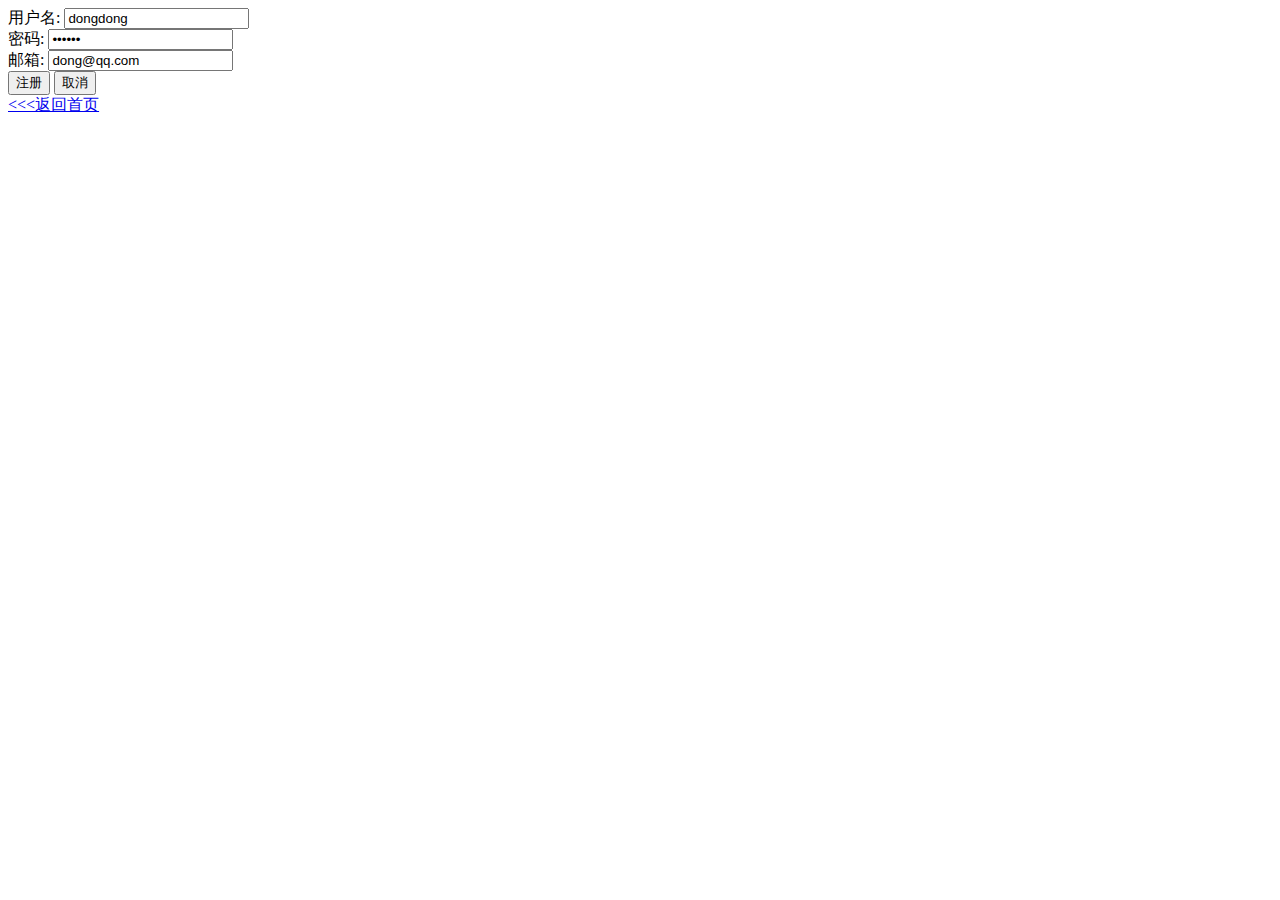
<file: register.html>
<!DOCTYPE html>
<html lang="en">
<head>
  <meta charset="UTF-8">
  <meta name="viewport" content="width=device-width, initial-scale=1.0">
  <meta http-equiv="X-UA-Compatible" content="ie=edge">
  <title>注册</title>
  <link rel="stylesheet" href="css/vali.css">
</head>
<body>
  <form id="register">
    用户名: <input id="txtName" name="uname" value="dongdong"/><br>
    密码: <input id="txtPwd" type="password" name="upwd" value="123456"/><br>
    邮箱: <input id="txtEmail" type="email" name="email" value="dong@qq.com"/><br>
    <input type="button" value="注册">
    <input type="reset" value="取消">
  </form>
  <a href="index.html">&lt;&lt;&lt;返回首页</a>
</body>
</html>
</file>
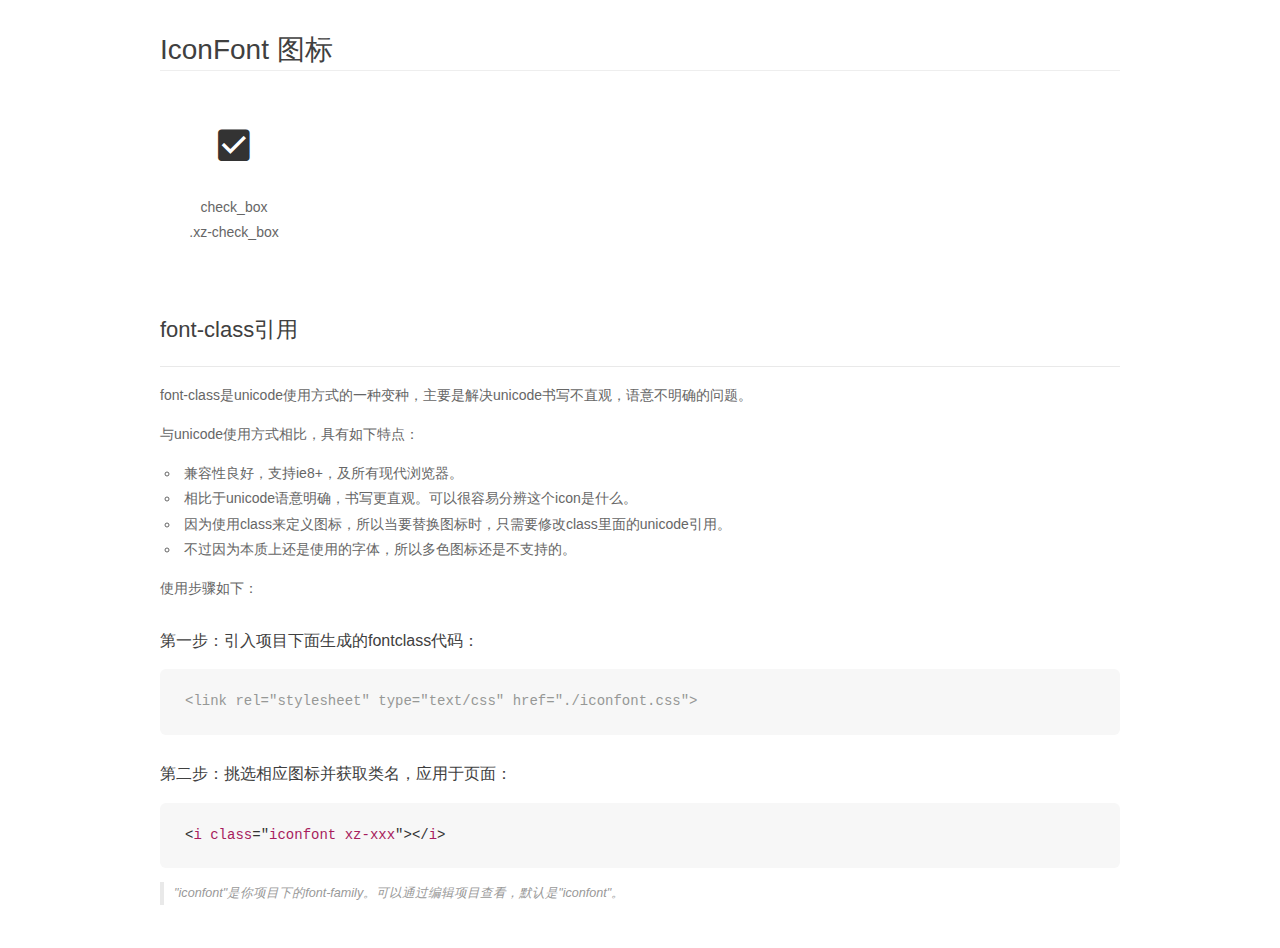
<file: font_xz/demo_fontclass.html>
<!DOCTYPE html>
<html>
<head>
    <meta charset="utf-8"/>
    <title>IconFont</title>
    <link rel="stylesheet" href="demo.css">
    <link rel="stylesheet" href="iconfont.css">
</head>
<body>
    <div class="main markdown">
        <h1>IconFont 图标</h1>
        <ul class="icon_lists clear">
            
                <li>
                <i class="icon iconfont xz-check_box"></i>
                    <div class="name">check_box</div>
                    <div class="fontclass">.xz-check_box</div>
                </li>
            
        </ul>

        <h2 id="font-class-">font-class引用</h2>
        <hr>

        <p>font-class是unicode使用方式的一种变种，主要是解决unicode书写不直观，语意不明确的问题。</p>
        <p>与unicode使用方式相比，具有如下特点：</p>
        <ul>
        <li>兼容性良好，支持ie8+，及所有现代浏览器。</li>
        <li>相比于unicode语意明确，书写更直观。可以很容易分辨这个icon是什么。</li>
        <li>因为使用class来定义图标，所以当要替换图标时，只需要修改class里面的unicode引用。</li>
        <li>不过因为本质上还是使用的字体，所以多色图标还是不支持的。</li>
        </ul>
        <p>使用步骤如下：</p>
        <h3 id="-fontclass-">第一步：引入项目下面生成的fontclass代码：</h3>


        <pre><code class="lang-js hljs javascript"><span class="hljs-comment">&lt;link rel="stylesheet" type="text/css" href="./iconfont.css"&gt;</span></code></pre>
        <h3 id="-">第二步：挑选相应图标并获取类名，应用于页面：</h3>
        <pre><code class="lang-css hljs">&lt;<span class="hljs-selector-tag">i</span> <span class="hljs-selector-tag">class</span>="<span class="hljs-selector-tag">iconfont</span> <span class="hljs-selector-tag">xz-xxx</span>"&gt;&lt;/<span class="hljs-selector-tag">i</span>&gt;</code></pre>
        <blockquote>
        <p>"iconfont"是你项目下的font-family。可以通过编辑项目查看，默认是"iconfont"。</p>
        </blockquote>
    </div>
</body>
</html>
</file>
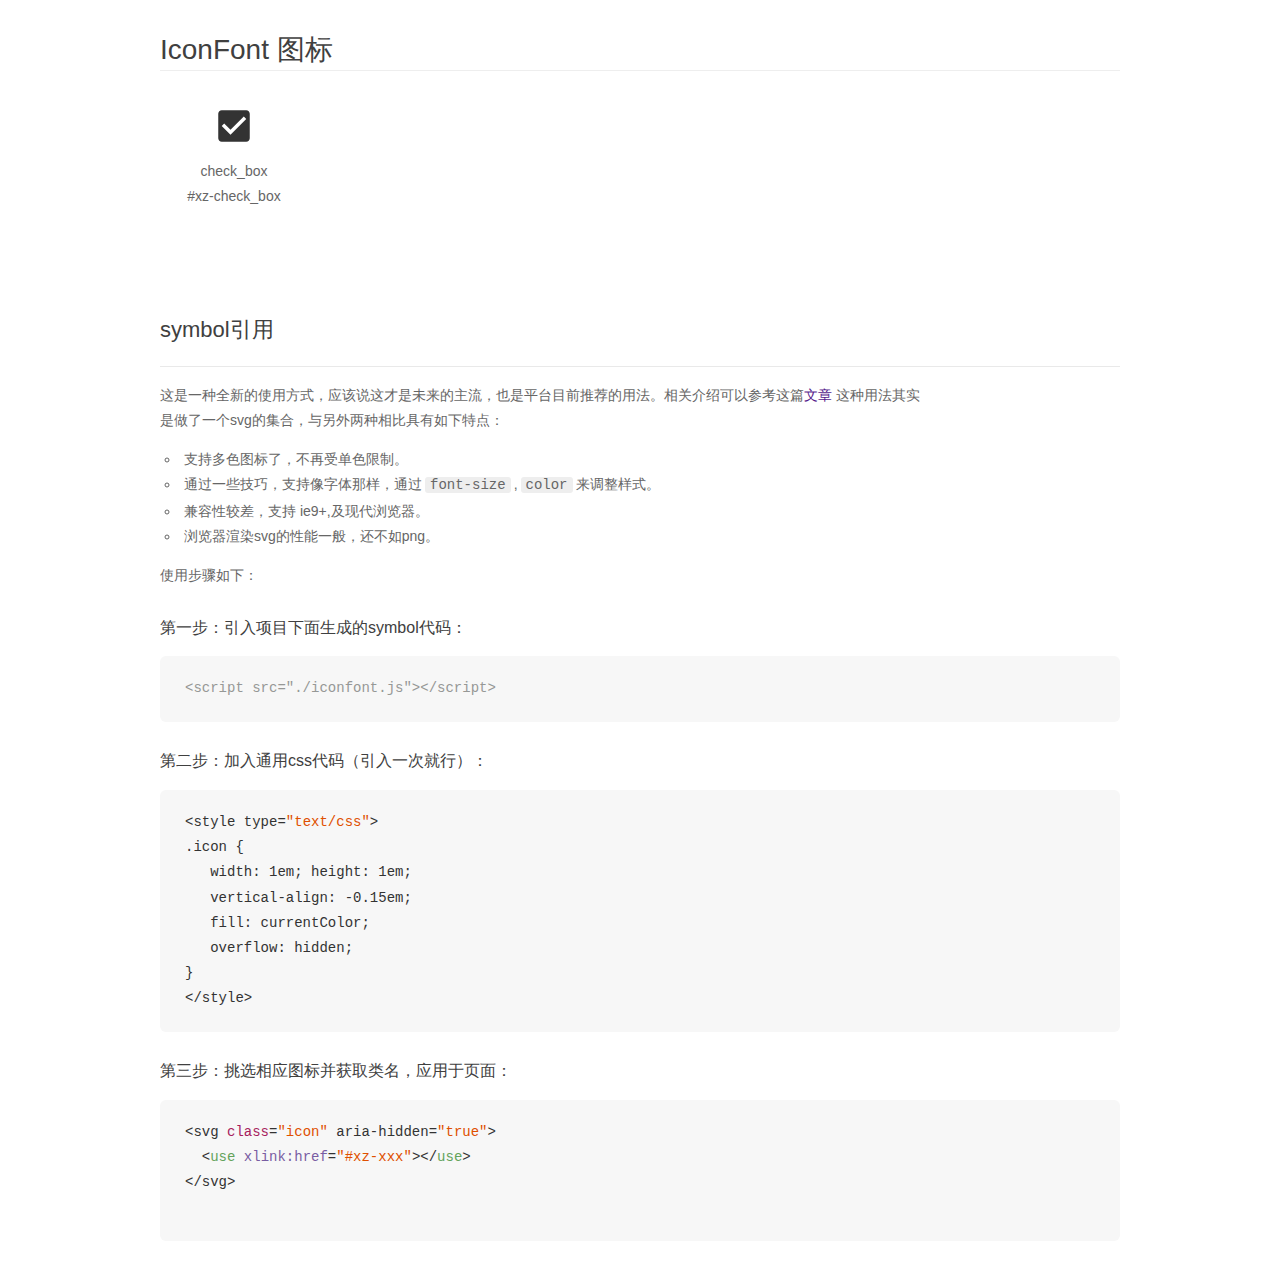
<file: font_xz/demo_symbol.html>
<!DOCTYPE html>
<html>
<head>
    <meta charset="utf-8"/>
    <title>IconFont</title>
    <link rel="stylesheet" href="demo.css">
    <script src="iconfont.js"></script>

    <style type="text/css">
        .icon {
          /* 通过设置 font-size 来改变图标大小 */
          width: 1em; height: 1em;
          /* 图标和文字相邻时，垂直对齐 */
          vertical-align: -0.15em;
          /* 通过设置 color 来改变 SVG 的颜色/fill */
          fill: currentColor;
          /* path 和 stroke 溢出 viewBox 部分在 IE 下会显示
             normalize.css 中也包含这行 */
          overflow: hidden;
        }

    </style>
</head>
<body>
    <div class="main markdown">
        <h1>IconFont 图标</h1>
        <ul class="icon_lists clear">
            
                <li>
                    <svg class="icon" aria-hidden="true">
                        <use xlink:href="#xz-check_box"></use>
                    </svg>
                    <div class="name">check_box</div>
                    <div class="fontclass">#xz-check_box</div>
                </li>
            
        </ul>


        <h2 id="symbol-">symbol引用</h2>
        <hr>

        <p>这是一种全新的使用方式，应该说这才是未来的主流，也是平台目前推荐的用法。相关介绍可以参考这篇<a href="">文章</a>
        这种用法其实是做了一个svg的集合，与另外两种相比具有如下特点：</p>
        <ul>
          <li>支持多色图标了，不再受单色限制。</li>
          <li>通过一些技巧，支持像字体那样，通过<code>font-size</code>,<code>color</code>来调整样式。</li>
          <li>兼容性较差，支持 ie9+,及现代浏览器。</li>
          <li>浏览器渲染svg的性能一般，还不如png。</li>
        </ul>
        <p>使用步骤如下：</p>
        <h3 id="-symbol-">第一步：引入项目下面生成的symbol代码：</h3>
        <pre><code class="lang-js hljs javascript"><span class="hljs-comment">&lt;script src="./iconfont.js"&gt;&lt;/script&gt;</span></code></pre>
        <h3 id="-css-">第二步：加入通用css代码（引入一次就行）：</h3>
        <pre><code class="lang-js hljs javascript">&lt;style type=<span class="hljs-string">"text/css"</span>&gt;
.icon {
   width: <span class="hljs-number">1</span>em; height: <span class="hljs-number">1</span>em;
   vertical-align: <span class="hljs-number">-0.15</span>em;
   fill: currentColor;
   overflow: hidden;
}
&lt;<span class="hljs-regexp">/style&gt;</span></code></pre>
        <h3 id="-">第三步：挑选相应图标并获取类名，应用于页面：</h3>
        <pre><code class="lang-js hljs javascript">&lt;svg <span class="hljs-class"><span class="hljs-keyword">class</span></span>=<span class="hljs-string">"icon"</span> aria-hidden=<span class="hljs-string">"true"</span>&gt;<span class="xml"><span class="hljs-tag">
  &lt;<span class="hljs-name">use</span> <span class="hljs-attr">xlink:href</span>=<span class="hljs-string">"#xz-xxx"</span>&gt;</span><span class="hljs-tag">&lt;/<span class="hljs-name">use</span>&gt;</span>
</span>&lt;<span class="hljs-regexp">/svg&gt;
        </span></code></pre>
    </div>
</body>
</html>
</file>
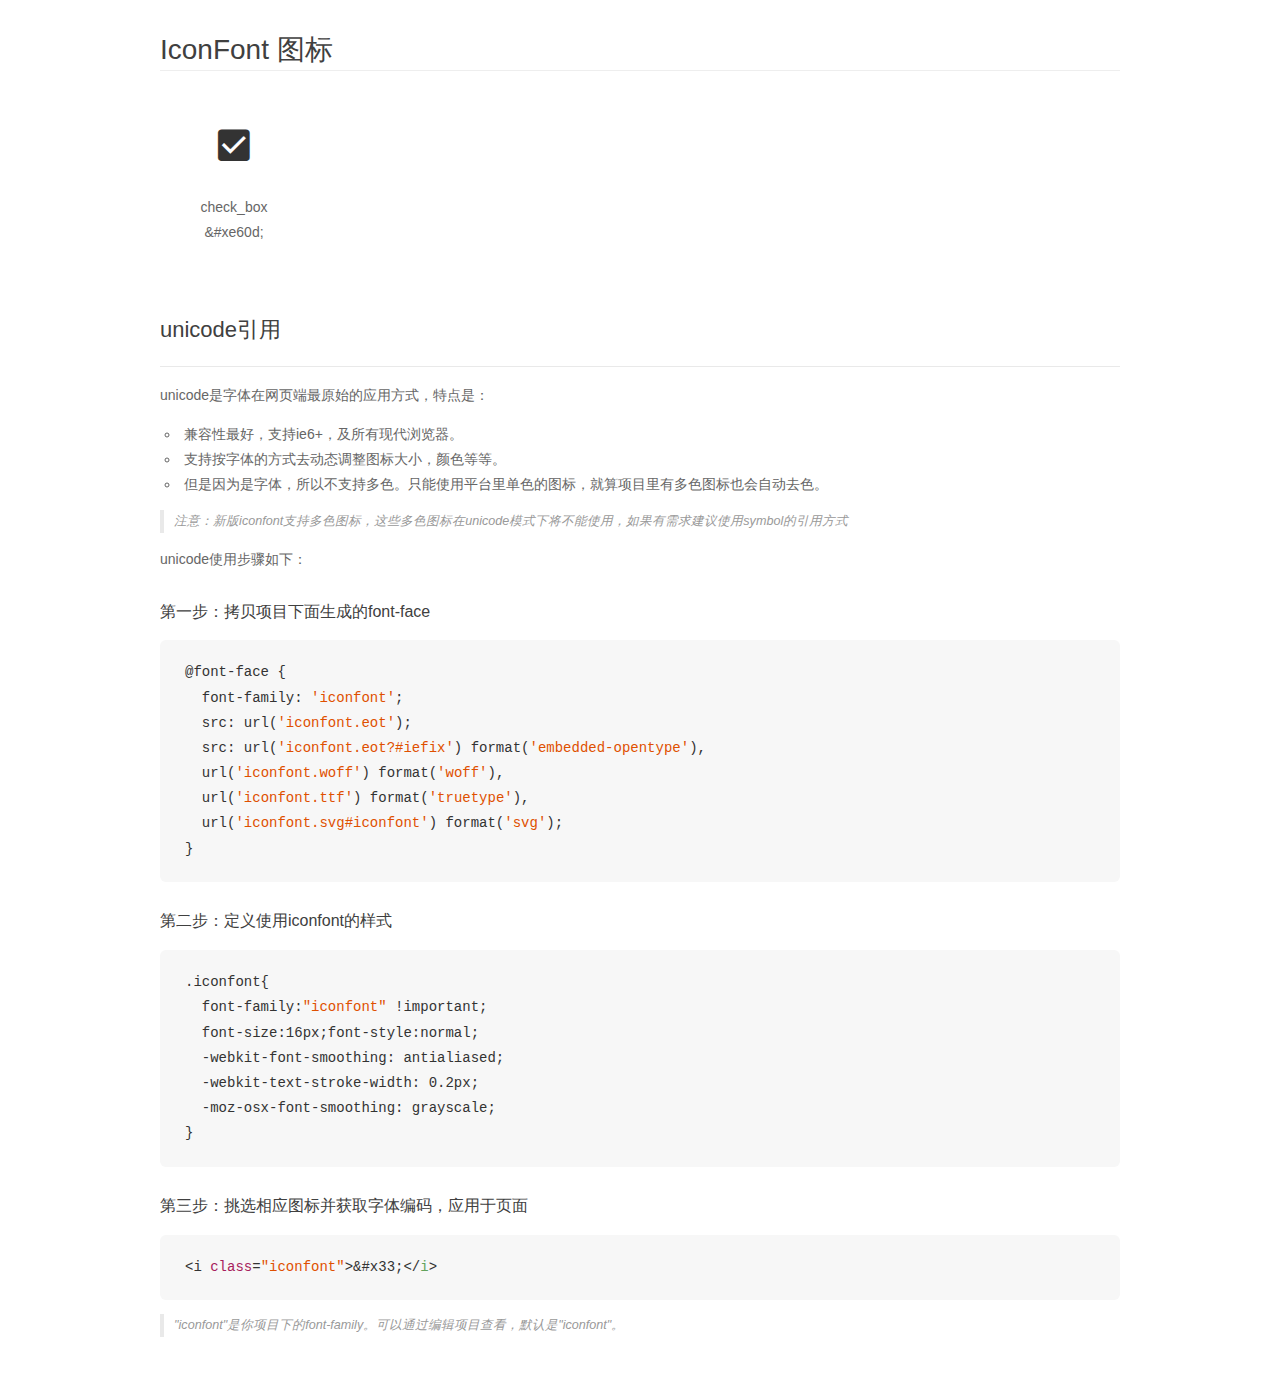
<file: font_xz/demo_unicode.html>
<!DOCTYPE html>
<html>
<head>
    <meta charset="utf-8"/>
    <title>IconFont</title>
    <link rel="stylesheet" href="demo.css">

    <style type="text/css">

        @font-face {font-family: "iconfont";
          src: url('iconfont.eot'); /* IE9*/
          src: url('iconfont.eot#iefix') format('embedded-opentype'), /* IE6-IE8 */
          url('iconfont.woff') format('woff'), /* chrome, firefox */
          url('iconfont.ttf') format('truetype'), /* chrome, firefox, opera, Safari, Android, iOS 4.2+*/
          url('iconfont.svg#iconfont') format('svg'); /* iOS 4.1- */
        }

        .iconfont {
          font-family:"iconfont" !important;
          font-size:16px;
          font-style:normal;
          -webkit-font-smoothing: antialiased;
          -webkit-text-stroke-width: 0.2px;
          -moz-osx-font-smoothing: grayscale;
        }

    </style>
</head>
<body>
    <div class="main markdown">
        <h1>IconFont 图标</h1>
        <ul class="icon_lists clear">
            
                <li>
                <i class="icon iconfont">&#xe60d;</i>
                    <div class="name">check_box</div>
                    <div class="code">&amp;#xe60d;</div>
                </li>
            
        </ul>
        <h2 id="unicode-">unicode引用</h2>
        <hr>

        <p>unicode是字体在网页端最原始的应用方式，特点是：</p>
        <ul>
        <li>兼容性最好，支持ie6+，及所有现代浏览器。</li>
        <li>支持按字体的方式去动态调整图标大小，颜色等等。</li>
        <li>但是因为是字体，所以不支持多色。只能使用平台里单色的图标，就算项目里有多色图标也会自动去色。</li>
        </ul>
        <blockquote>
        <p>注意：新版iconfont支持多色图标，这些多色图标在unicode模式下将不能使用，如果有需求建议使用symbol的引用方式</p>
        </blockquote>
        <p>unicode使用步骤如下：</p>
        <h3 id="-font-face">第一步：拷贝项目下面生成的font-face</h3>
        <pre><code class="lang-js hljs javascript">@font-face {
  font-family: <span class="hljs-string">'iconfont'</span>;
  src: url(<span class="hljs-string">'iconfont.eot'</span>);
  src: url(<span class="hljs-string">'iconfont.eot?#iefix'</span>) format(<span class="hljs-string">'embedded-opentype'</span>),
  url(<span class="hljs-string">'iconfont.woff'</span>) format(<span class="hljs-string">'woff'</span>),
  url(<span class="hljs-string">'iconfont.ttf'</span>) format(<span class="hljs-string">'truetype'</span>),
  url(<span class="hljs-string">'iconfont.svg#iconfont'</span>) format(<span class="hljs-string">'svg'</span>);
}
</code></pre>
        <h3 id="-iconfont-">第二步：定义使用iconfont的样式</h3>
        <pre><code class="lang-js hljs javascript">.iconfont{
  font-family:<span class="hljs-string">"iconfont"</span> !important;
  font-size:<span class="hljs-number">16</span>px;font-style:normal;
  -webkit-font-smoothing: antialiased;
  -webkit-text-stroke-width: <span class="hljs-number">0.2</span>px;
  -moz-osx-font-smoothing: grayscale;
}
</code></pre>
        <h3 id="-">第三步：挑选相应图标并获取字体编码，应用于页面</h3>
        <pre><code class="lang-js hljs javascript">&lt;i <span class="hljs-class"><span class="hljs-keyword">class</span></span>=<span class="hljs-string">"iconfont"</span>&gt;&amp;#x33;<span class="xml"><span class="hljs-tag">&lt;/<span class="hljs-name">i</span>&gt;</span></span></code></pre>

        <blockquote>
        <p>"iconfont"是你项目下的font-family。可以通过编辑项目查看，默认是"iconfont"。</p>
        </blockquote>
    </div>


</body>
</html>
</file>
<file: css/vali.css>
.vali-fail{
  display:none; color:red;
}
.login-fail{
  background:lightyellow;
  color:red;
}
</file>
<file: font_xz/iconfont.css>
@font-face {font-family: "iconfont";
  src: url('iconfont.eot?t=1515578382934'); /* IE9*/
  src: url('iconfont.eot?t=1515578382934#iefix') format('embedded-opentype'), /* IE6-IE8 */
  url('[data-uri]') format('woff'),
  url('iconfont.ttf?t=1515578382934') format('truetype'), /* chrome, firefox, opera, Safari, Android, iOS 4.2+*/
  url('iconfont.svg?t=1515578382934#iconfont') format('svg'); /* iOS 4.1- */
}

.iconfont {
  font-family:"iconfont" !important;
  font-size:16px;
  font-style:normal;
  -webkit-font-smoothing: antialiased;
  -moz-osx-font-smoothing: grayscale;
}

.xz-check_box:before { content: "\e60d"; }
</file>
<file: font_xz/demo.css>
*{margin: 0;padding: 0;list-style: none;}
/*
KISSY CSS Reset
理念：1. reset 的目的不是清除浏览器的默认样式，这仅是部分工作。清除和重置是紧密不可分的。
2. reset 的目的不是让默认样式在所有浏览器下一致，而是减少默认样式有可能带来的问题。
3. reset 期望提供一套普适通用的基础样式。但没有银弹，推荐根据具体需求，裁剪和修改后再使用。
特色：1. 适应中文；2. 基于最新主流浏览器。
维护：玉伯<lifesinger@gmail.com>, 正淳<ragecarrier@gmail.com>
 */

/** 清除内外边距 **/
body, h1, h2, h3, h4, h5, h6, hr, p, blockquote, /* structural elements 结构元素 */
dl, dt, dd, ul, ol, li, /* list elements 列表元素 */
pre, /* text formatting elements 文本格式元素 */
form, fieldset, legend, button, input, textarea, /* form elements 表单元素 */
th, td /* table elements 表格元素 */ {
  margin: 0;
  padding: 0;
}

/** 设置默认字体 **/
body,
button, input, select, textarea /* for ie */ {
  font: 12px/1.5 tahoma, arial, \5b8b\4f53, sans-serif;
}
h1, h2, h3, h4, h5, h6 { font-size: 100%; }
address, cite, dfn, em, var { font-style: normal; } /* 将斜体扶正 */
code, kbd, pre, samp { font-family: courier new, courier, monospace; } /* 统一等宽字体 */
small { font-size: 12px; } /* 小于 12px 的中文很难阅读，让 small 正常化 */

/** 重置列表元素 **/
ul, ol { list-style: none; }

/** 重置文本格式元素 **/
a { text-decoration: none; }
a:hover { text-decoration: underline; }


/** 重置表单元素 **/
legend { color: #000; } /* for ie6 */
fieldset, img { border: 0; } /* img 搭车：让链接里的 img 无边框 */
button, input, select, textarea { font-size: 100%; } /* 使得表单元素在 ie 下能继承字体大小 */
/* 注：optgroup 无法扶正 */

/** 重置表格元素 **/
table { border-collapse: collapse; border-spacing: 0; }

/* 清除浮动 */
.ks-clear:after, .clear:after {
  content: '\20';
  display: block;
  height: 0;
  clear: both;
}
.ks-clear, .clear {
  *zoom: 1;
}

.main {
  padding: 30px 100px;
width: 960px;
margin: 0 auto;
}
.main h1{font-size:36px; color:#333; text-align:left;margin-bottom:30px; border-bottom: 1px solid #eee;}

.helps{margin-top:40px;}
.helps pre{
  padding:20px;
  margin:10px 0;
  border:solid 1px #e7e1cd;
  background-color: #fffdef;
  overflow: auto;
}

.icon_lists{
  width: 100% !important;

}

.icon_lists li{
  float:left;
  width: 100px;
  height:180px;
  text-align: center;
  list-style: none !important;
}
.icon_lists .icon{
  font-size: 42px;
  line-height: 100px;
  margin: 10px 0;
  color:#333;
  -webkit-transition: font-size 0.25s ease-out 0s;
  -moz-transition: font-size 0.25s ease-out 0s;
  transition: font-size 0.25s ease-out 0s;

}
.icon_lists .icon:hover{
  font-size: 100px;
}



.markdown {
  color: #666;
  font-size: 14px;
  line-height: 1.8;
}

.highlight {
  line-height: 1.5;
}

.markdown img {
  vertical-align: middle;
  max-width: 100%;
}

.markdown h1 {
  color: #404040;
  font-weight: 500;
  line-height: 40px;
  margin-bottom: 24px;
}

.markdown h2,
.markdown h3,
.markdown h4,
.markdown h5,
.markdown h6 {
  color: #404040;
  margin: 1.6em 0 0.6em 0;
  font-weight: 500;
  clear: both;
}

.markdown h1 {
  font-size: 28px;
}

.markdown h2 {
  font-size: 22px;
}

.markdown h3 {
  font-size: 16px;
}

.markdown h4 {
  font-size: 14px;
}

.markdown h5 {
  font-size: 12px;
}

.markdown h6 {
  font-size: 12px;
}

.markdown hr {
  height: 1px;
  border: 0;
  background: #e9e9e9;
  margin: 16px 0;
  clear: both;
}

.markdown p,
.markdown pre {
  margin: 1em 0;
}

.markdown > p,
.markdown > blockquote,
.markdown > .highlight,
.markdown > ol,
.markdown > ul {
  width: 80%;
}

.markdown ul > li {
  list-style: circle;
}

.markdown > ul li,
.markdown blockquote ul > li {
  margin-left: 20px;
  padding-left: 4px;
}

.markdown > ul li p,
.markdown > ol li p {
  margin: 0.6em 0;
}

.markdown ol > li {
  list-style: decimal;
}

.markdown > ol li,
.markdown blockquote ol > li {
  margin-left: 20px;
  padding-left: 4px;
}

.markdown code {
  margin: 0 3px;
  padding: 0 5px;
  background: #eee;
  border-radius: 3px;
}

.markdown pre {
  border-radius: 6px;
  background: #f7f7f7;
  padding: 20px;
}

.markdown pre code {
  border: none;
  background: #f7f7f7;
  margin: 0;
}

.markdown strong,
.markdown b {
  font-weight: 600;
}

.markdown > table {
  border-collapse: collapse;
  border-spacing: 0px;
  empty-cells: show;
  border: 1px solid #e9e9e9;
  width: 95%;
  margin-bottom: 24px;
}

.markdown > table th {
  white-space: nowrap;
  color: #333;
  font-weight: 600;

}

.markdown > table th,
.markdown > table td {
  border: 1px solid #e9e9e9;
  padding: 8px 16px;
  text-align: left;
}

.markdown > table th {
  background: #F7F7F7;
}

.markdown blockquote {
  font-size: 90%;
  color: #999;
  border-left: 4px solid #e9e9e9;
  padding-left: 0.8em;
  margin: 1em 0;
  font-style: italic;
}

.markdown blockquote p {
  margin: 0;
}

.markdown .anchor {
  opacity: 0;
  transition: opacity 0.3s ease;
  margin-left: 8px;
}

.markdown .waiting {
  color: #ccc;
}

.markdown h1:hover .anchor,
.markdown h2:hover .anchor,
.markdown h3:hover .anchor,
.markdown h4:hover .anchor,
.markdown h5:hover .anchor,
.markdown h6:hover .anchor {
  opacity: 1;
  display: inline-block;
}

.markdown > br,
.markdown > p > br {
  clear: both;
}


.hljs {
  display: block;
  background: white;
  padding: 0.5em;
  color: #333333;
  overflow-x: auto;
}

.hljs-comment,
.hljs-meta {
  color: #969896;
}

.hljs-string,
.hljs-variable,
.hljs-template-variable,
.hljs-strong,
.hljs-emphasis,
.hljs-quote {
  color: #df5000;
}

.hljs-keyword,
.hljs-selector-tag,
.hljs-type {
  color: #a71d5d;
}

.hljs-literal,
.hljs-symbol,
.hljs-bullet,
.hljs-attribute {
  color: #0086b3;
}

.hljs-section,
.hljs-name {
  color: #63a35c;
}

.hljs-tag {
  color: #333333;
}

.hljs-title,
.hljs-attr,
.hljs-selector-id,
.hljs-selector-class,
.hljs-selector-attr,
.hljs-selector-pseudo {
  color: #795da3;
}

.hljs-addition {
  color: #55a532;
  background-color: #eaffea;
}

.hljs-deletion {
  color: #bd2c00;
  background-color: #ffecec;
}

.hljs-link {
  text-decoration: underline;
}

pre{
  background: #fff;
}
</file>
